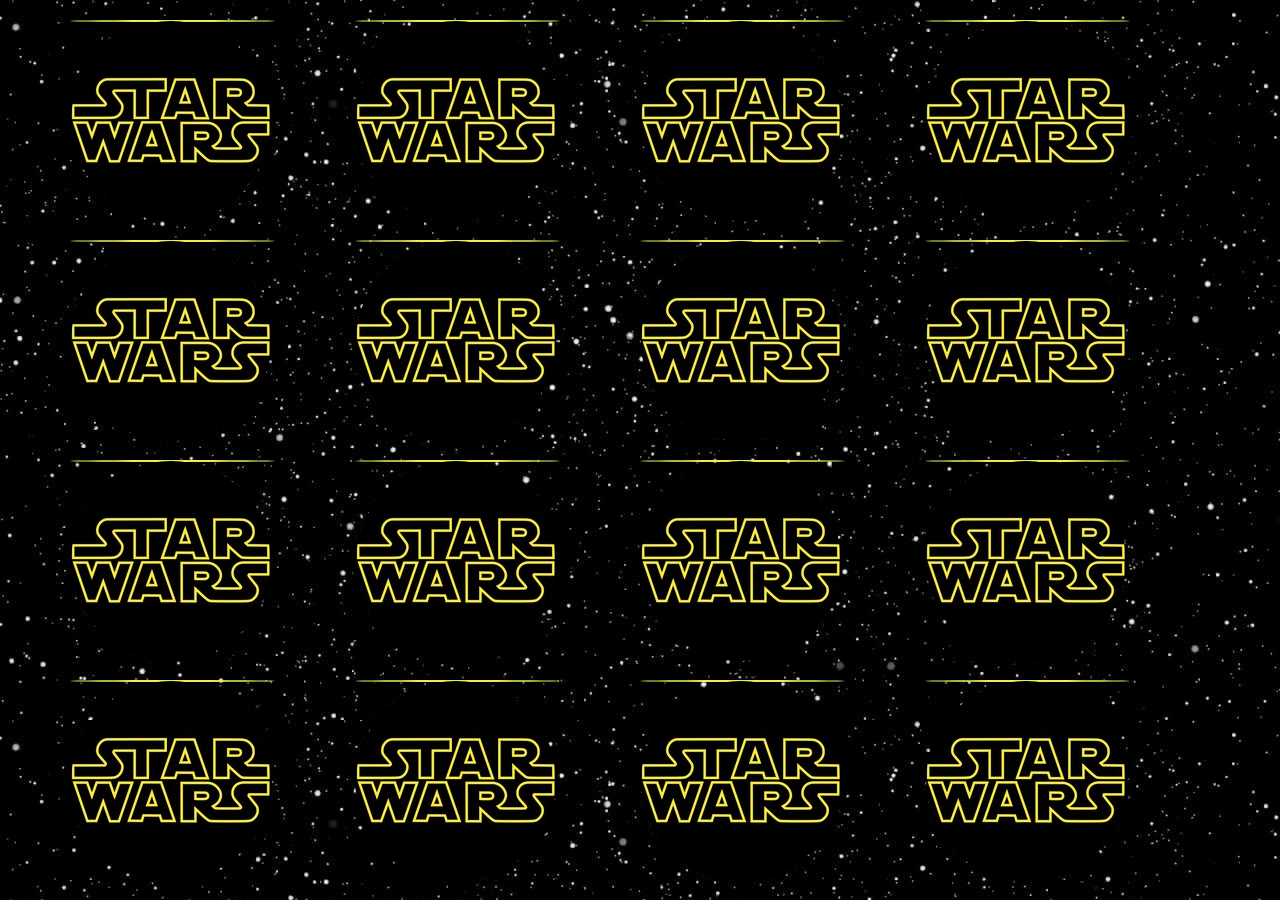
<file: index.html>
<!DOCTYPE html>
<html lang="en">
    <head>
        <title>Memory Game</title>
        <meta charset="UTF-8">
        <meta name="viewport" content="width=device-width, initial-scale=1">
        <link rel="stylesheet" href="https://maxcdn.bootstrapcdn.com/bootstrap/3.3.7/css/bootstrap.min.css">
        <link href="./css/style.css" rel="stylesheet">
        <script src="https://ajax.googleapis.com/ajax/libs/jquery/3.2.1/jquery.min.js"></script>
        <script type="text/javascript" src="./js/scripts.js"></script>
    </head>
    <body>
        <div class="container">
            <div class="row" id="persp">
                <div class="col-sm-12 mg-contents">
                    <!--jQuery don't fail us now. Put our HTML inside mg-contents-->
                </div>
                <div style="display: none;" id="modal-window">
                    <div class="modal-container">
                        <div class="message">
                            <h1>You Win!</h1>
                            <a href="#"><button type="button" class="close">Close</button></a>
                        </div>
                    </div>
                </div>
            </div>
        </div>
        
    </body>
</html>
</file>
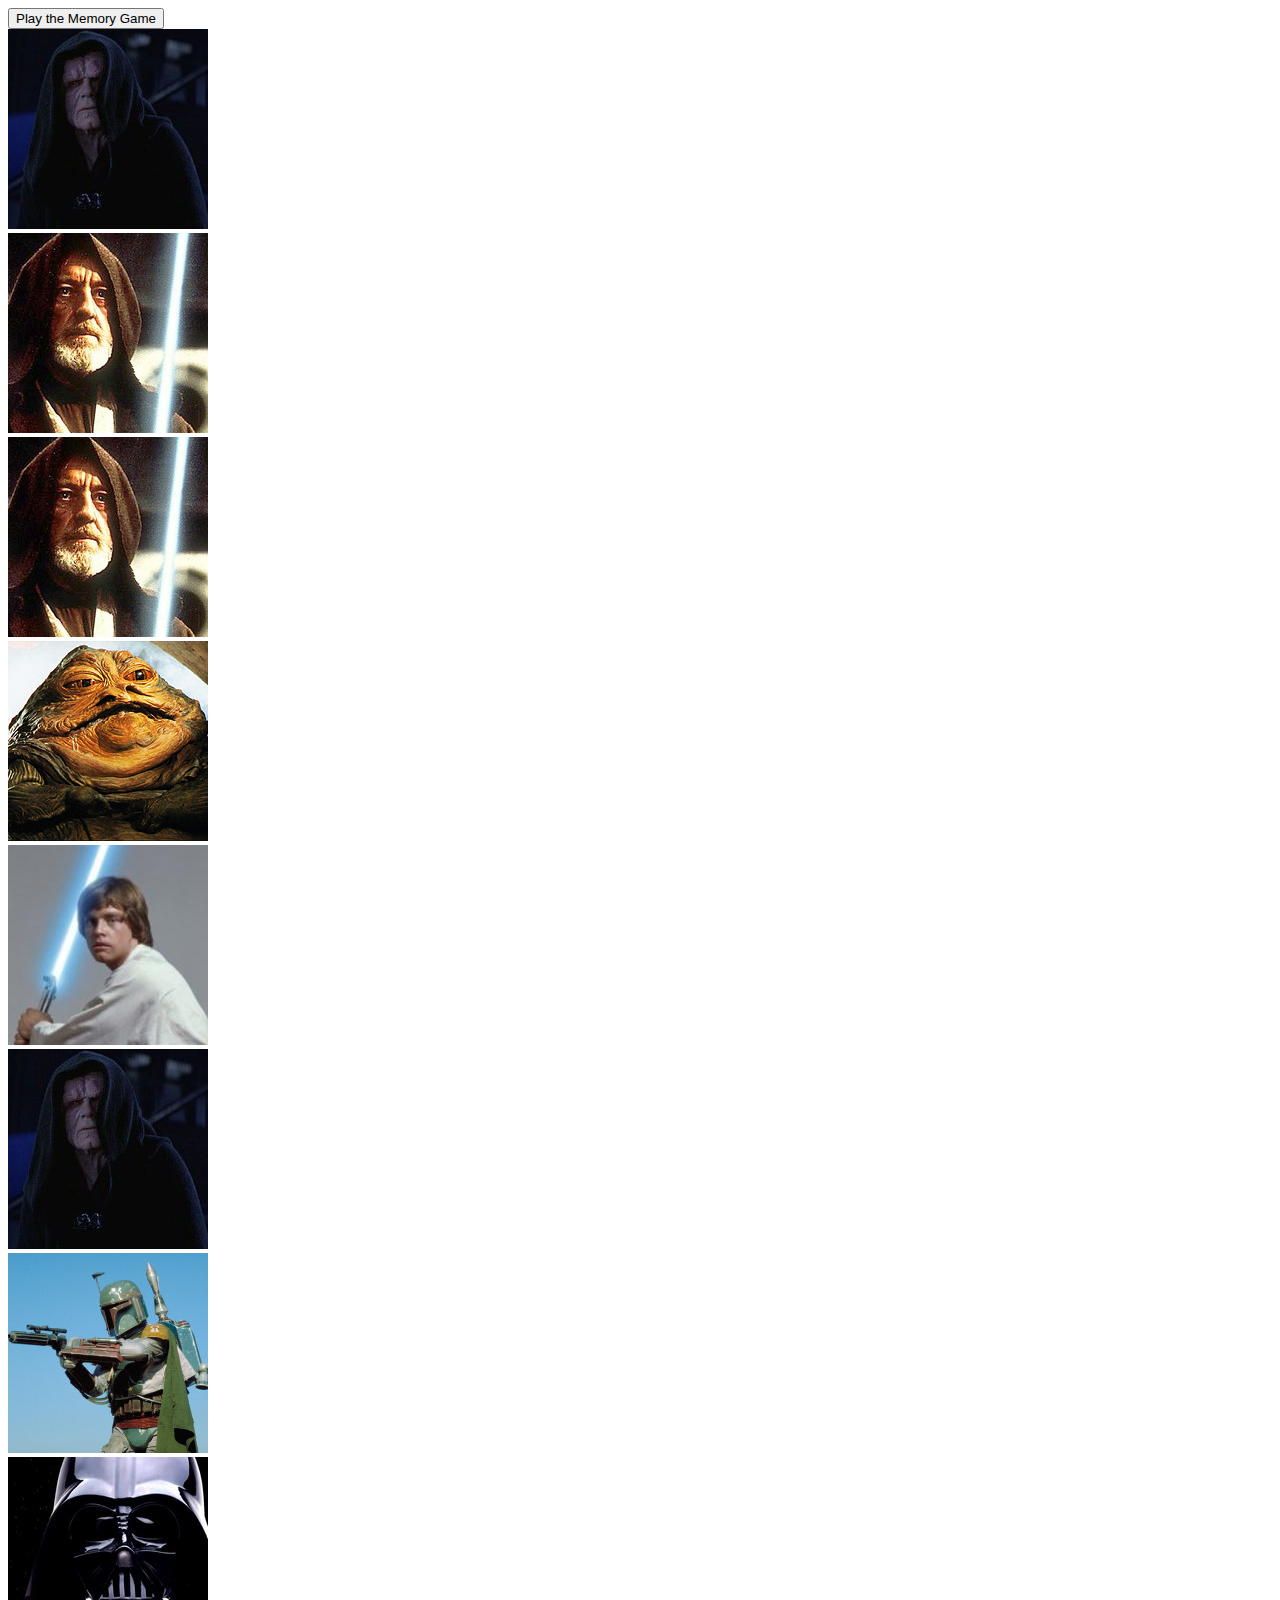
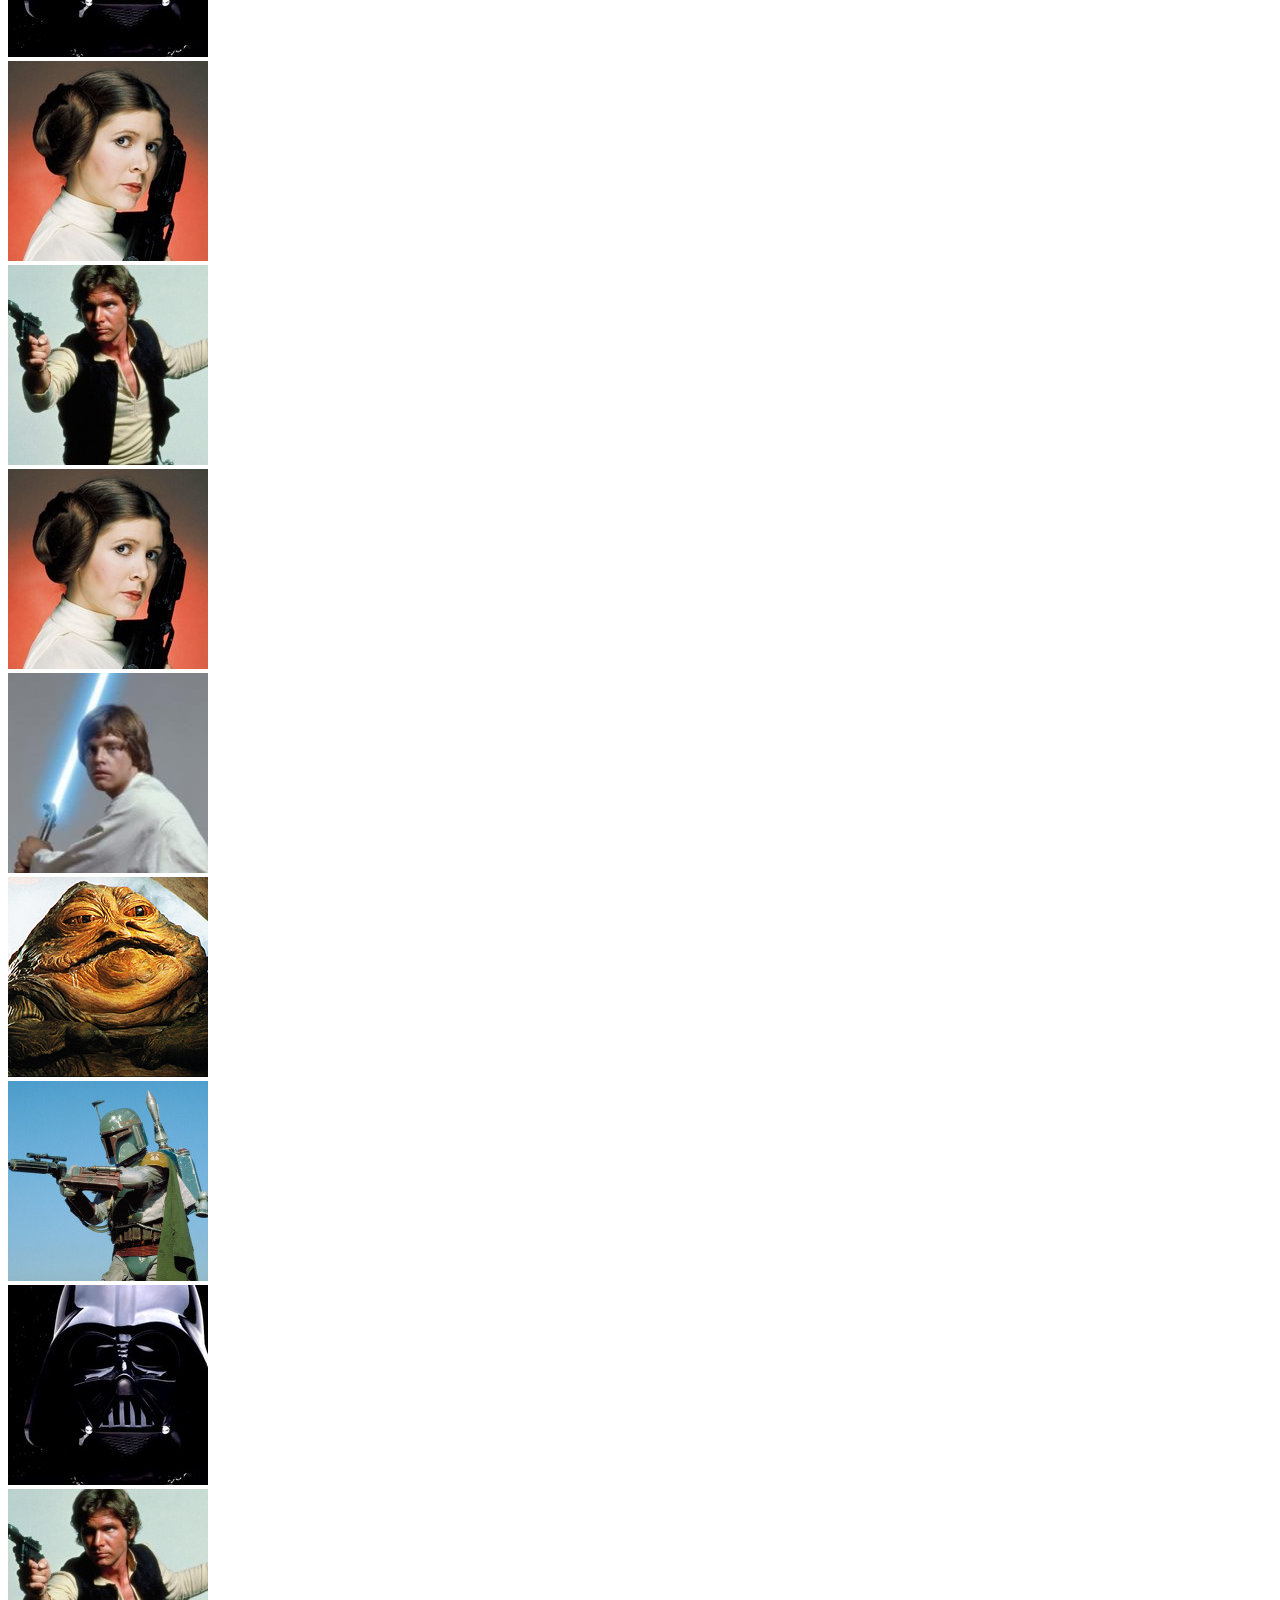
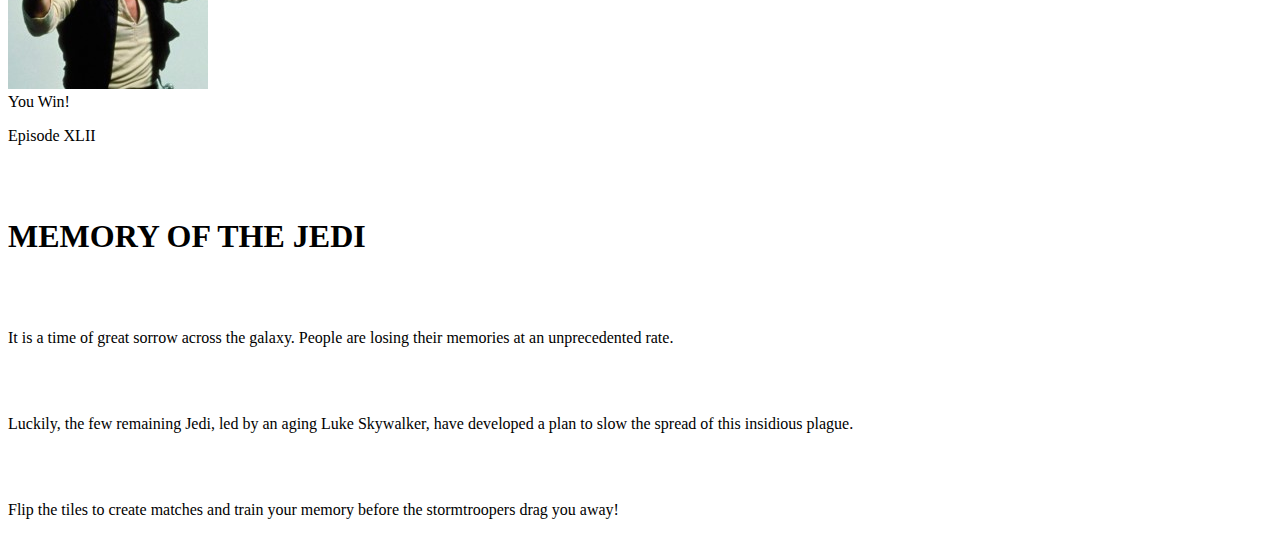
<file: index2.html>
<!DOCTYPE html>
<html lang="en">
    <head>
        <title>Memory Game</title>
        <meta charset="UTF-8">
        <meta name="viewport" content="width=device-width, initial-scale=1">
        <link href="./css/style2.css" rel="stylesheet">
        <script src="https://ajax.googleapis.com/ajax/libs/jquery/3.2.1/jquery.min.js"></script>
        <script type="text/javascript" src="./js/scripts.js"></script>
    </head>
    <body>
        <div class="container">
            <button type="button" class="col-sm-12 btn btn-large text-center" data-toggle="modal" data-target="#messageWindow" data-whatever="@mdo">Play the Memory Game</button>
        </div>
            
        <div class="row" id="persp">
            <div class="col-sm-12 mg-contents text-center">
                    <!--jQuery don't fail us now. Put our HTML inside mg-contents-->
            </div>
        </div>
        <div class="modal" id="modalWindow" role="dialog">
            <div class="modal-dialog" role="document">
                <div class="modal-content">
                    <div class="modal-body">
                        <div class="message-wrapper">
                            <div class="message">You Win!</div>
                        </div>
                    </div>
                </div>
                </div>
            </div>
        </div>
        <div class="modal" id="messageWindow" role="dialog">
            <div class="modal-dialog" role="document">
                <div class="modal-content">
                    <div class="modal-body">
                        <div class="message-wrapper">
                            <div class="message"><p id="episode">Episode XLII</p><br><br> <h1>MEMORY OF THE JEDI</h1><br><br><p>It is a time of great sorrow across the galaxy. People are losing their memories at an unprecedented rate.</p><br><br><p>Luckily, the few remaining Jedi, led by an aging Luke Skywalker, have developed a plan to slow the spread of this insidious plague.</p><br><br><p>Flip the tiles to create matches and train your memory before the stormtroopers drag you away!</p></div>
                        </div>
                    </div>
                </div>
                </div>
            </div>
        </div>
    </body>
</html>
</file>
<file: css/style.css>
img {
    max-width: 100%;
    border-radius: 50%;
}
body {
    background-image: url('../default/maxresdefault.jpg');
}

/*#persp {
    perspective: 500px;
}*/
.btn {
    border-radius: 0px;
    background-color: black;
    border: 1px solid yellow;
    color: white;
    margin-top: 10px;
    font-size: 20px;
    outline: none;
}
.btn:hover {
    color: yellow;
}

.container {
    margin-bottom: 20px;
}

.card {
    height: 200px;
    max-width: 25%;
    margin-top: 20px;
    padding: 0;
    /*border: .5px solid #EBED5B;*/
    border-radius: 50%;
}

.card-holder {
    max-width: 205px;
    /*the children will be absolute, so this needs to be relative*/
    /*border-top: .5px solid #EBED5B;*/
    border: .5px solid #EBED5B;
    position: relative;
    transform-style: preserve-3d;
    transition:  1s all;
    cursor: pointer;
    padding: 0;
    border-radius: 50%;
}

.card-front, .card-back {
    position: absolute;
    top: 0;
    left: 0;
    backface-visibility: hidden;
    border-radius: 50%;
}

.card-front {
    transform: rotateY(180deg);
}

.card-back {
    background: url('../default/star-wars.jpg') no-repeat 50%;
    height: 200px;
    min-width: 200px;
}

.flip, .matched, .flip-temp{
    transform: rotateY(180deg);
}

.modal-content{
    background-color: rgba(0,0,0,0);
    position: fixed;
    width:900px;;
    height: 100vh;    
}

.modal-body {
    /*background-image: url('../default/stars.jpg');*/
    background-image: url('../default/maxresdefault.jpg');
    background-size: contain;

    width: 900px;
    height: 100vh;
    perspective: 500px;
    transition: all 6s;
    
}
.message-wrapper {
    width: 900px;
    text-align: center;
    margin-left: -1281px;
}
.message {
    position: relative;
    width: 100%;
    top: 1300px;
    color: yellow;
   animation: youWin 200s infinite;
    /*transform: rotateX(30deg) translateY(-300px);*/
    /*transition: 6s linear;*/
}
h1 {
    font-size:200px;
    font-weight: 500;
    width: 493%
}

p {
    font-size: 150px;
    font-weight: 500;
    width: 508%

}
/*.message-wrapper{
    animation: youWinMessageMoveUp 10s infinite;
}*/

@keyframes youWin {
    from {
        transform: rotateX(45deg)
    }
    to {
        transform: translateY(-20000px) translateZ(-20000px);
        
    }
}
</file>
<file: css/style2.css>
.row {
    display: flex;
    flex-direction: row;
    flex-wrap: wrap;
    width: 100vw;
}

.card {
    width: 25%;
}
</file>
